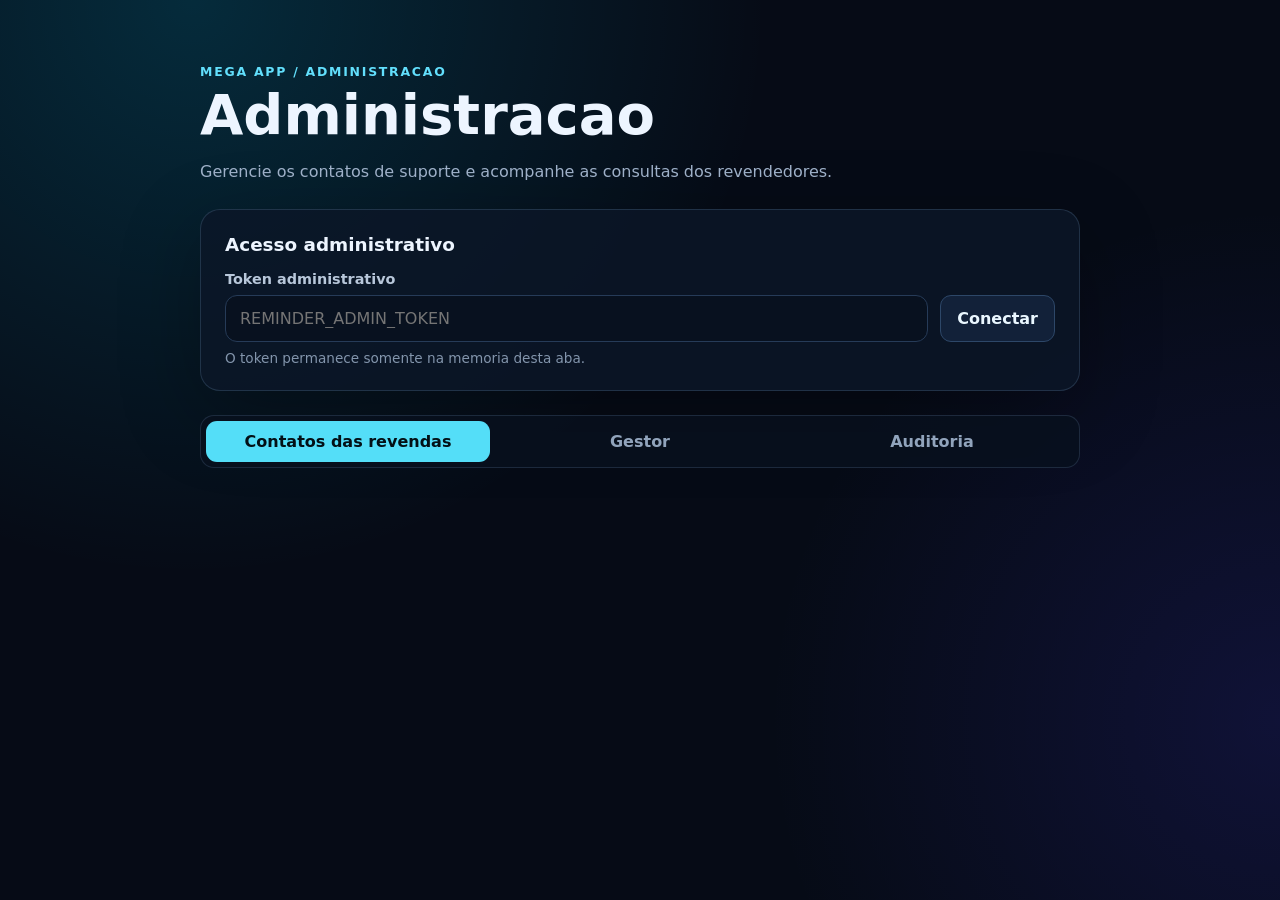
<file: static/admin.html>
<!doctype html>
<html lang="pt-BR">
<head>
  <meta charset="utf-8">
  <meta name="viewport" content="width=device-width, initial-scale=1">
  <meta name="robots" content="noindex, nofollow">
  <title>Mega App - Administracao</title>
  <link rel="icon" href="/static/assets/favicon.ico" sizes="any">
  <link rel="stylesheet" href="/static/admin.css?v=4">
</head>
<body>
  <main class="admin-shell">
    <header>
      <p class="eyebrow">Mega App / Administracao</p>
      <h1>Administracao</h1>
      <p class="intro">Gerencie os contatos de suporte e acompanhe as consultas dos revendedores.</p>
    </header>

    <section class="card" aria-labelledby="accessTitle">
      <h2 id="accessTitle">Acesso administrativo</h2>
      <label for="adminToken">Token administrativo</label>
      <div class="token-row">
        <input id="adminToken" type="password" autocomplete="off" spellcheck="false" placeholder="REMINDER_ADMIN_TOKEN">
        <button id="connectButton" class="secondary" type="button">Conectar</button>
      </div>
      <p class="hint">O token permanece somente na memoria desta aba.</p>
    </section>

    <nav class="admin-tabs" id="adminTabs" aria-label="Areas administrativas" hidden>
      <button class="tab-button active" type="button" data-panel="contactsPanel">Contatos das revendas</button>
      <button class="tab-button" type="button" data-panel="gestorPanel">Gestor</button>
      <button class="tab-button" type="button" data-panel="auditPanel">Auditoria</button>
    </nav>

    <section class="card admin-panel" id="contactsPanel" aria-labelledby="contactsTitle" hidden>
      <div class="section-head">
        <div>
          <h2 id="contactsTitle">Contatos das revendas</h2>
          <p>O número oficial atende clientes de revendas que ainda não possuem contato próprio.</p>
        </div>
        <button id="syncResellers" class="secondary compact" type="button">Atualizar lista</button>
      </div>

      <form id="officialForm" class="official-form">
        <label for="officialWhatsapp">WhatsApp oficial (padrao)</label>
        <div class="contact-row">
          <input id="officialWhatsapp" type="tel" inputmode="tel" autocomplete="tel" placeholder="Ex.: 69 99999-9999">
          <button class="primary" type="submit">Salvar oficial</button>
        </div>
      </form>

      <div class="reseller-toolbar">
        <label class="search-label" for="resellerSearch">Buscar revenda</label>
        <input id="resellerSearch" type="search" placeholder="Nome ou usuario da revenda">
        <span id="resellerCount" class="count-label"></span>
      </div>
      <p id="contactsStatus" class="status" role="status"></p>
      <div id="resellerList" class="reseller-list">
        <p class="empty">Carregando revendas...</p>
      </div>
    </section>

    <section class="card admin-panel" id="gestorPanel" aria-labelledby="gestorTitle" hidden>
      <div class="section-head">
        <div>
          <h2 id="gestorTitle">Integração Gestor</h2>
          <p>Salve o Bearer principal e, se precisar, um Bearer especifico por revenda.</p>
        </div>
        <span id="gestorState" class="summary off">0 configurados</span>
      </div>

      <form id="gestorPrincipalForm" class="official-form">
        <label for="gestorPrincipalBearer">Bearer principal da API</label>
        <div class="contact-row">
          <input id="gestorPrincipalBearer" type="password" autocomplete="off" spellcheck="false" placeholder="Bearer principal do Gestor">
          <button class="primary" type="submit">Salvar principal</button>
        </div>
        <p id="gestorPrincipalState" class="hint">Usado quando a revenda nao tiver Bearer proprio.</p>
      </form>

      <div class="reseller-toolbar">
        <label class="search-label" for="gestorSearch">Buscar revenda</label>
        <input id="gestorSearch" type="search" placeholder="Nome ou usuario da revenda">
        <span id="gestorCount" class="count-label"></span>
      </div>
      <p id="gestorStatus" class="status" role="status"></p>
      <div id="gestorList" class="reseller-list">
        <p class="empty">Carregando revendas...</p>
      </div>
      <p class="hint">Pode colar com ou sem a palavra Bearer.</p>
    </section>

    <section class="card admin-panel" id="auditPanel" aria-labelledby="auditTitle" hidden>
      <div class="section-head">
        <div>
          <h2 id="auditTitle">Monitor de consultas</h2>
          <p id="auditDescription">A auditoria esta desativada.</p>
        </div>
        <span id="auditState" class="summary off">Desativada</span>
      </div>
      <div class="actions">
        <button id="toggleAudit" class="primary" type="button">Ativar por 30 min</button>
        <button id="refreshEvents" class="secondary" type="button">Atualizar</button>
        <button id="clearEvents" class="ghost" type="button">Limpar eventos</button>
      </div>
      <p id="statusMessage" class="status" role="status"></p>
      <div class="table-wrap">
        <table>
          <thead><tr><th>Horario</th><th>Login</th><th>Revendedor</th><th>Origem</th></tr></thead>
          <tbody id="eventList"><tr><td colspan="4" class="empty">Nenhuma consulta registrada.</td></tr></tbody>
        </table>
      </div>
    </section>
  </main>
  <script src="/static/admin.js?v=4" defer></script>
</body>
</html>
</file>
<file: static/admin.css>
:root {
  color-scheme: dark;
  font-family: Inter, ui-sans-serif, system-ui, -apple-system, BlinkMacSystemFont, "Segoe UI", sans-serif;
  background: #060b16;
  color: #edf5ff;
}

* { box-sizing: border-box; }

body {
  min-height: 100vh;
  margin: 0;
  background:
    radial-gradient(circle at 15% 0%, rgba(0, 211, 255, .16), transparent 36rem),
    radial-gradient(circle at 100% 80%, rgba(76, 61, 255, .14), transparent 32rem),
    #060b16;
}

button, input { font: inherit; }

.admin-shell { width: min(880px, calc(100% - 32px)); margin: 0 auto; padding: 64px 0; }
.eyebrow { margin: 0 0 8px; color: #62dffc; font-size: .78rem; font-weight: 800; letter-spacing: .14em; text-transform: uppercase; }
h1 { margin: 0; font-size: clamp(2rem, 6vw, 3.5rem); line-height: 1; }
.intro { max-width: 650px; color: #9eb0c8; line-height: 1.6; }
.card { margin-top: 24px; padding: 24px; border: 1px solid rgba(141, 181, 226, .18); border-radius: 20px; background: rgba(12, 22, 40, .82); box-shadow: 0 24px 80px rgba(0, 0, 0, .28); }
.admin-tabs { display: flex; gap: 8px; margin-top: 24px; padding: 5px; border: 1px solid rgba(141, 181, 226, .16); border-radius: 14px; background: rgba(8, 17, 31, .8); }
.tab-button { flex: 1; color: #91a4bc; background: transparent; }
.tab-button.active { color: #031016; background: #54def8; }
.admin-panel { margin-top: 12px; }
h2 { margin: 0 0 16px; font-size: 1.15rem; }
label { display: block; margin-bottom: 8px; color: #b8c7da; font-size: .9rem; font-weight: 700; }
.token-row, .actions, .section-head { display: flex; gap: 12px; }
.token-row input { flex: 1; min-width: 0; padding: 13px 14px; color: #fff; border: 1px solid #263b58; border-radius: 12px; outline: none; background: #08111f; }
.token-row input:focus { border-color: #24cdec; box-shadow: 0 0 0 3px rgba(36, 205, 236, .13); }
.hint, .section-head p { margin: 8px 0 0; color: #8395ac; font-size: .85rem; }
.section-head { align-items: flex-start; justify-content: space-between; }
.summary { padding: 8px 11px; border-radius: 999px; color: #8beaff; background: rgba(36, 205, 236, .1); font-weight: 800; white-space: nowrap; }
.actions { flex-wrap: wrap; margin-top: 22px; }
button { padding: 11px 16px; border: 0; border-radius: 11px; color: #eaf7ff; font-weight: 800; cursor: pointer; }
button:disabled { cursor: wait; opacity: .5; }
.primary { color: #031016; background: #54def8; }
.secondary { border: 1px solid #2d4768; background: #122139; }
.compact { padding: 9px 12px; font-size: .82rem; }
.ghost { color: #91a4bc; background: transparent; }
.status { min-height: 24px; margin: 16px 0 8px; color: #9eb0c8; }
.status.error { color: #ff8f9a; }
.summary.off { color: #91a4bc; background: rgba(145, 164, 188, .1); }
.table-wrap { max-height: 430px; overflow: auto; border: 1px solid rgba(141, 181, 226, .12); border-radius: 12px; }
table { width: 100%; border-collapse: collapse; font-size: .86rem; }
th, td { padding: 12px 14px; border-bottom: 1px solid rgba(141, 181, 226, .1); text-align: left; }
th { position: sticky; top: 0; color: #91a4bc; background: #0c1628; font-size: .76rem; letter-spacing: .04em; text-transform: uppercase; }
td { font-family: ui-monospace, SFMono-Regular, Consolas, monospace; }
td:nth-child(3) { color: #62dffc; font-weight: 800; }
.empty { padding: 28px; color: #778ba5 !important; text-align: center; font-family: inherit; font-weight: 400 !important; }
.official-form { margin-top: 22px; padding: 18px; border: 1px solid rgba(84, 222, 248, .18); border-radius: 14px; background: rgba(36, 205, 236, .05); }
.contact-row { display: flex; gap: 10px; }
.contact-row input, .reseller-toolbar input, .reseller-row input { min-width: 0; padding: 11px 12px; color: #fff; border: 1px solid #263b58; border-radius: 10px; outline: none; background: #08111f; }
.contact-row input:focus, .reseller-toolbar input:focus, .reseller-row input:focus { border-color: #24cdec; box-shadow: 0 0 0 3px rgba(36, 205, 236, .13); }
.contact-row input { flex: 1; }
.reseller-toolbar { display: grid; grid-template-columns: 1fr auto; gap: 8px 12px; align-items: end; margin-top: 22px; }
.search-label { grid-column: 1 / -1; margin: 0; }
.reseller-toolbar input { width: 100%; }
.count-label { color: #8395ac; font-size: .82rem; white-space: nowrap; }
.reseller-list { max-height: 520px; overflow-y: auto; border: 1px solid rgba(141, 181, 226, .12); border-radius: 12px; }
.reseller-row { display: grid; grid-template-columns: minmax(180px, 1fr) minmax(180px, 230px) auto; gap: 12px; align-items: center; padding: 13px 14px; border-bottom: 1px solid rgba(141, 181, 226, .1); }
.reseller-row:last-child { border-bottom: 0; }
.reseller-identity { min-width: 0; }
.reseller-identity strong, .reseller-identity span { display: block; overflow: hidden; text-overflow: ellipsis; white-space: nowrap; }
.reseller-identity strong { color: #eaf7ff; }
.reseller-identity span { margin-top: 4px; color: #8395ac; font: .76rem ui-monospace, SFMono-Regular, Consolas, monospace; }

@media (max-width: 600px) {
  .admin-shell { padding: 32px 0; }
  .card { padding: 18px; }
  .token-row { align-items: stretch; flex-direction: column; }
  .section-head { align-items: stretch; flex-direction: column; }
  .contact-row { flex-direction: column; }
  .reseller-row { grid-template-columns: 1fr auto; }
  .reseller-identity { grid-column: 1 / -1; }
  .table-wrap { overflow-x: auto; }
  table { min-width: 600px; }
}
</file>
